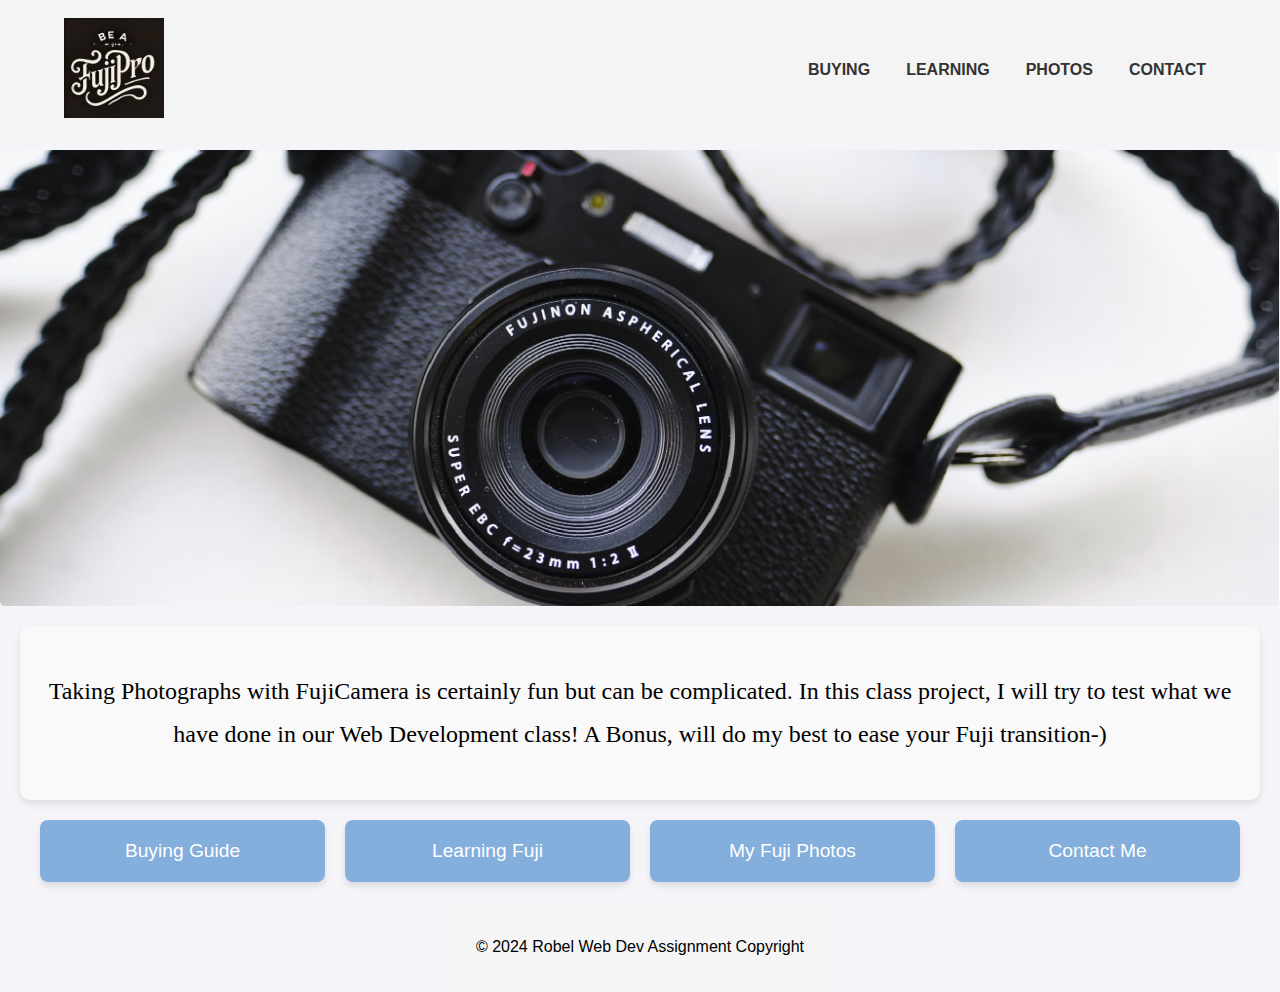
<file: index.html>
<!DOCTYPE html>
<html lang="en">
<head>
    <meta charset="UTF-8">
    <meta name="viewport" content="width=device-width, initial-scale=1.0">
    <title>All about FujiCamera for the Hobbyist</title>
    <link rel="stylesheet" href="styles/style.css">
</head>
<body>
   <header>
        <div class="header-container">
            <a href="index.html">
                <img src="images/LogoImage.jpg" alt="Logo" class="logo" />
            </a>
            <!-- Hamburger/X Button -->
            <button class="menu-toggle" aria-label="Toggle Navigation">&#9776;</button>
            <nav class="top-nav">
                <a href="buying-guide.html">Buying</a>
                <a href="Learning-fuji.html">Learning</a>
                <a href="fuji-photos.html">Photos</a>
                <a href="contact-us.html">Contact</a>
            </nav>
        </div>
    </header>        

    <main>
        <div class="big-photo">
            <img src="images/Fuji buying page landing.jpg" alt="Big Photo" />
        </div>

        <section class="website-description">
            <p>Taking Photographs with FujiCamera is certainly fun but can be complicated. In this class project, I will try to test what we have done in our Web Development class! A Bonus, will do my best to ease your Fuji transition-)</p>
        </section>

        <div class="navigation-boxes">
            <a href="buying-guide.html" class="nav-box">Buying Guide</a>
            <a href="Learning-fuji.html" class="nav-box">Learning Fuji</a>
            <a href="fuji-photos.html" class="nav-box">My Fuji Photos</a>
            <a href="contact-us.html" class="nav-box">Contact Me</a>
        </div>
    </main>

    <footer>
        <p>&copy; 2024 Robel Web Dev Assignment Copyright</p>
    </footer>

    <!-- External Script -->
    <script src="scripts/js-script.js"></script>

    <!-- Inline JavaScript -->
    <script>
        const menuToggle = document.querySelector('.menu-toggle');
        const topNav = document.querySelector('.top-nav');

        menuToggle.addEventListener('click', () => {
            topNav.classList.toggle('active');
            const isOpen = menuToggle.classList.toggle('open');
            menuToggle.innerHTML = isOpen ? '&#10006;' : '&#9776;'; // Toggle between "X" and Hamburger icons
        });
    </script>

</body>
</html>
</file>
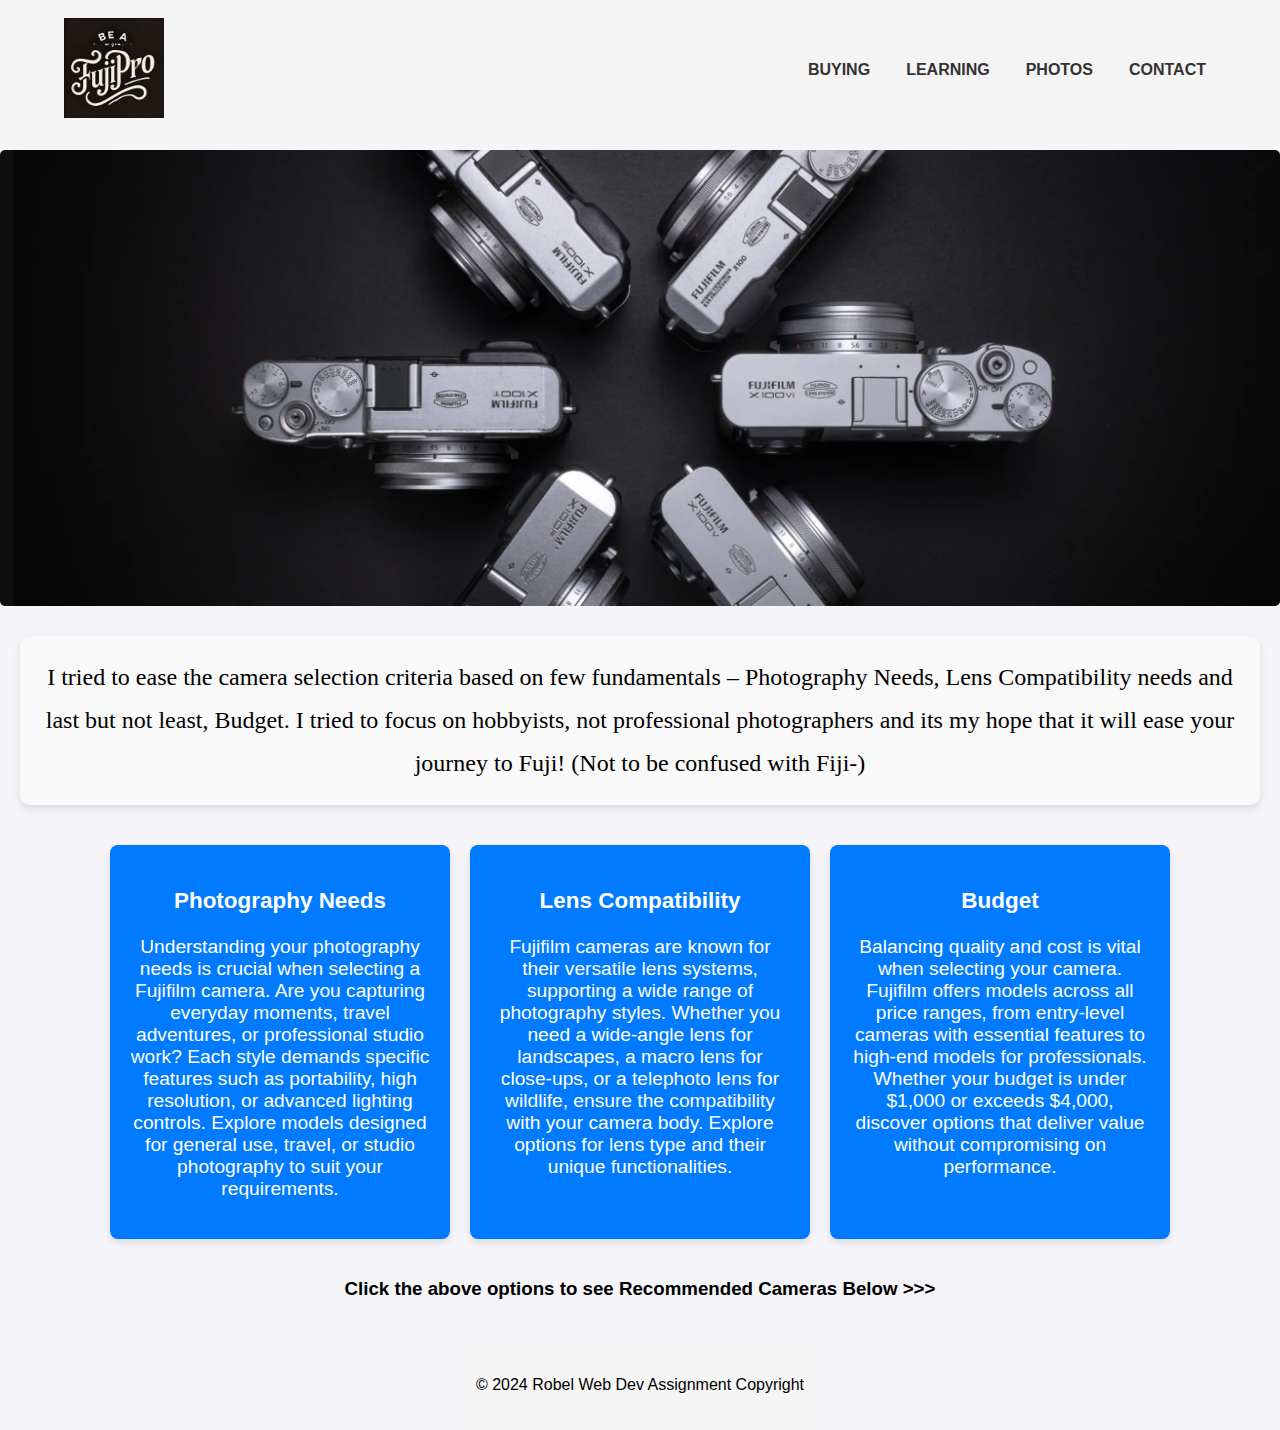
<file: buying-guide.html>
<!DOCTYPE html>
<html lang="en">
<head>
    <meta charset="UTF-8">
    <meta name="viewport" content="width=device-width, initial-scale=1.0">
    <title>Fuji Camera Buying Guide</title>
    <link rel="stylesheet" href="styles/style.css">
    <link rel="js-script" href="js-script.js" />
</head>
<body>
    <header>
        <div class="header-container">
            <a href="index.html">
                <img src="images/LogoImage.jpg" alt="Logo" class="logo" />
            </a>
            <!-- Hamburger/X Button -->
            <button class="menu-toggle" aria-label="Toggle Navigation">&#9776;</button>
            <nav class="top-nav">
                <a href="buying-guide.html">Buying</a>
                <a href="Learning-fuji.html">Learning</a>
                <a href="fuji-photos.html">Photos</a>
                <a href="contact-us.html">Contact</a>
            </nav>
        </div>
    </header>        

    <div class="big-photo">
        <img src="images/buypage big photo.jpg" alt="Big Photo" />
    </div>    
        <div class="description">
            I tried to ease the camera selection criteria based on few fundamentals – Photography Needs, Lens Compatibility needs and last but not least, Budget. I tried to focus on hobbyists, not professional photographers and its my hope that it will ease your journey to Fuji! (Not to be confused with Fiji-)
        </div>

        <div class="main-options-container">
            <div class="main-options">
                <div class="main-option" data-option="photography">
                    <h3>Photography Needs</h3>
                    <p class="option-description">
                        Understanding your photography needs is crucial when selecting a Fujifilm camera. Are you capturing everyday moments, travel adventures, or professional studio work? Each style demands specific features such as portability, high resolution, or advanced lighting controls. Explore models designed for general use, travel, or studio photography to suit your requirements.
                    </p>
                </div>
        
                <div class="main-option" data-option="lenses">
                    <h3>Lens Compatibility</h3>
                    <p class="option-description">
                        Fujifilm cameras are known for their versatile lens systems, supporting a wide range of photography styles. Whether you need a wide-angle lens for landscapes, a macro lens for close-ups, or a telephoto lens for wildlife, ensure the compatibility with your camera body. Explore options for lens type and their unique functionalities.
                    </p>
                </div>
        
                <div class="main-option" data-option="budget">
                    <h3>Budget</h3>
                    <p class="option-description">
                        Balancing quality and cost is vital when selecting your camera. Fujifilm offers models across all price ranges, from entry-level cameras with essential features to high-end models for professionals. Whether your budget is under $1,000 or exceeds $4,000, discover options that deliver value without compromising on performance.
                    </p>
                </div>
            </div>
        </div>
        <div class="categories" id="photography-categories">
            <div class="category" data-category="general">General Photography</div>
            <div class="category" data-category="travel">Travel or Street Photography</div>
            <div class="category" data-category="studio">Studio / Inside Photography</div>
        </div>
        
        <div class="categories" id="lenses-categories">
            <div class="category" data-category="lens-a">Lens Compatability</div>
            <div class="category" data-category="lens-b">Size/Weight</div>
            <div class="category" data-category="lens-c">Budget</div>
        </div>
        
        <div class="categories" id="budget-categories">
            <div class="category" data-category="budget-low">$0 - $1000</div>
            <div class="category" data-category="budget-mid">$1001 - $4000</div>
            <div class="category" data-category="budget-high">$4001+</div>
        </div>
        
    <main>
        <div class="recommendations" id="recommendations">
            <h3>Click the above options to see Recommended Cameras Below >>></h3>
            <div class="camera-list" id="camera-list"></div>
        </div>
    </main>

    <script>
        const mainOptions = document.querySelectorAll('.main-option');
        const categories = document.querySelectorAll('.category');
        const recommendations = document.getElementById('recommendations');
        const cameraList = document.getElementById('camera-list');

        const cameraData = {
            general: [
                { name: "Fujifilm X-T4", img: "images/camera/1.png" },
                { name: "Fujifilm X-S10", img: "images/camera/2.png" },
                { name: "Fujifilm X-A7", img: "images/camera/3.png" }
            ],
            travel: [
                { name: "Fujifilm X-E4", img: "images/camera/4.png" },
                { name: "Fujifilm X-Pro3", img: "images/camera/5.png" },
                { name: "Fujifilm X70", img: "images/camera/6.png" }
            ],
            studio: [
                { name: "Fujifilm GFX 50R", img: "images/camera/7.png" },
                { name: "Fujifilm GFX 100S", img: "images/camera/8.png" },
                { name: "Fujifilm X-T3", img: "images/camera/9.png" }
            ],
            "lens-a": [
                { name: "Fujifilm X-T4", img: "images/camera/10.png" },
                { name: "Fujifilm X-S10", img: "images/camera/11.png" },
                { name: "Fujifilm GFX 50R", img: "images/camera/12.png" }
            ],
            "lens-b": [
                { name: "Fujifilm X-E4", img: "images/camera/13.png" },
                { name: "Fujifilm X100V", img: "images/camera/14.png" },
                { name: "Fujifilm X-T30 II", img: "images/camera/15.png" }
            ],
            "lens-c": [
                { name: "Fujifilm X-A7", img: "images/camera/16.png" },
                { name: "Fujifilm X-T200", img: "images/camera/17.png" },
                { name: "Fujifilm X-T30", img: "images/camera/18.png" }
            ],
            "budget-low": [
                { name: "Fujifilm X-M5", img: "images/camera/12.png" },
                { name: "Fujifilm X-T30 II", img: "images/camera/14.png" },
                { name: "Fujifilm X-S10", img: "images/camera/16.png" }
            ],
            "budget-mid": [
                { name: "Fujifilm X-T4", img: "images/camera/18.png" },
                { name: "Fujifilm X-H2S", img: "images/camera/9.png" },
                { name: "Fujifilm GFX 50S II", img: "images/camera/7.png" }
            ],
            "budget-high": [
                { name: "Fujifilm GFX 100S", img: "images/camera/3.png" },
                { name: "Fujifilm GFX 100", img: "images/camera/8.png" },
                { name: "Fujifilm GFX 100S II", img: "images/camera/2.png" }
            ]
        };

        mainOptions.forEach(option => {
            option.addEventListener('click', () => {
                document.querySelectorAll('.categories').forEach(section => section.style.display = 'none');
                document.getElementById(`${option.getAttribute('data-option')}-categories`).style.display = 'flex';
                recommendations.style.display = 'none';
            });
        });

        categories.forEach(category => {
            category.addEventListener('click', () => {
                const selectedCategory = category.getAttribute('data-category');
                const cameras = cameraData[selectedCategory];

                cameraList.innerHTML = cameras.map(camera => `
                    <div class="camera-item">
                        <img src="${camera.img}" alt="${camera.name}">
                        <p>${camera.name}</p>
                    </div>
                `).join('');

                recommendations.style.display = 'block';
            });
        });
    </script>

    <footer>
        <p>&copy; 2024 Robel Web Dev Assignment Copyright</p>
    </footer>
    </body>
        <!-- External Script -->
        <script src="scripts/js-script.js"></script>

        <!-- Inline JavaScript -->
        <script>
            const menuToggle = document.querySelector('.menu-toggle');
            const topNav = document.querySelector('.top-nav');
    
            menuToggle.addEventListener('click', () => {
                topNav.classList.toggle('active');
                const isOpen = menuToggle.classList.toggle('open');
                menuToggle.innerHTML = isOpen ? '&#10006;' : '&#9776;'; // Toggle between "X" and Hamburger icons
            });
        </script>
    
</html>
</file>
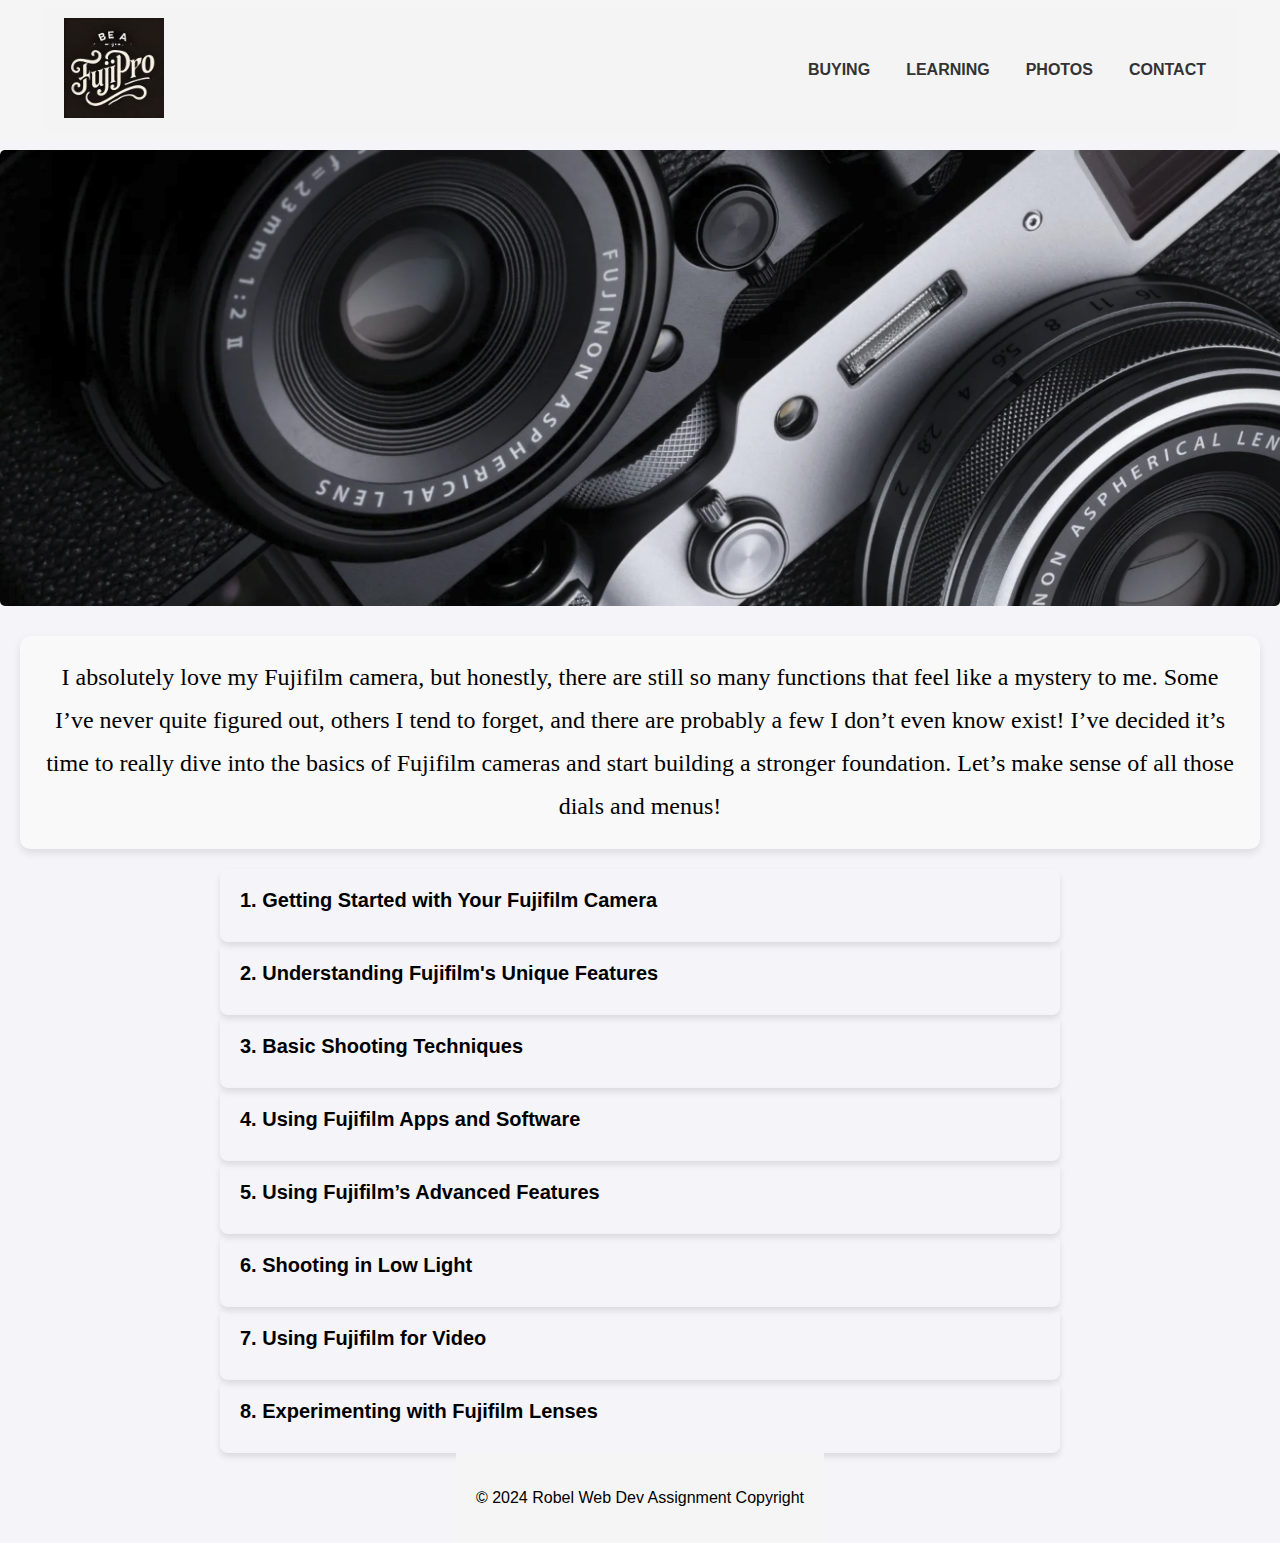
<file: Learning-fuji.html>
<!DOCTYPE html>
<html lang="en">
<head>
    <meta charset="UTF-8">
    <meta name="viewport" content="width=device-width, initial-scale=1.0">
    <title>Learning the Basic Fuji Camera Use</title>
    <link rel="stylesheet" href="styles/style.css">
    <link rel="stylesheet" href="styles/faq.css">
</head>
<body>
    <header>
        <div class="header-container">
            <a href="index.html">
                <img src="images/LogoImage.jpg" alt="Logo" class="logo" />
            </a>
            <!-- Hamburger/X Button -->
            <button class="menu-toggle" aria-label="Toggle Navigation">&#9776;</button>
            <nav class="top-nav">
                <a href="buying-guide.html">Buying</a>
                <a href="Learning-fuji.html">Learning</a>
                <a href="fuji-photos.html">Photos</a>
                <a href="contact-us.html">Contact</a>
            </nav>
        </div>
    </header>        

    <div class="big-photo">
        <img src="images/learnfuji2.jpg" alt="Big Photo" />
    </div>
        
    <div class="description">
        I absolutely love my Fujifilm camera, but honestly, there are still so many functions that feel like a mystery to me. Some I’ve never quite figured out, others I tend to forget, and there are probably a few I don’t even know exist! I’ve decided it’s time to really dive into the basics of Fujifilm cameras and start building a stronger foundation. Let’s make sense of all those dials and menus!
    </div>
    <div class="faq-item">
        <div class="faq-title">1. Getting Started with Your Fujifilm Camera</div>
        <div class="faq-content">
            <p>When you first receive your Fujifilm camera, it's essential to take some time to get acquainted with the basic layout and features. Unbox your camera and locate key components like the shutter button, mode dial, ISO dial, and any other physical dials or rings. Understanding these elements will help you control your camera effectively. Additionally, identify the ports (such as HDMI, USB-C, and microphone inputs) to facilitate connectivity with accessories. After powering on the camera by inserting the battery, you'll be prompted to complete the initial setup, which includes selecting your preferred language and setting the date and time for accurate metadata.</p>
            <p>The next step involves navigating Fujifilm's intuitive but layered menu system, organized into sections such as shooting settings, playback options, and system preferences. The “My Menu” feature allows for personalization, enabling you to quickly access frequently used settings. You can also customize the Quick Menu (Q button) to arrange settings like ISO, white balance, and film simulations, allowing you to work more seamlessly.</p>
        </div>
    </div>
    <div class="faq-item">
        <div class="faq-title">2. Understanding Fujifilm's Unique Features</div>
        <div class="faq-content">
            <p>Fujifilm cameras are known for their distinctive features that help photographers achieve creative results with ease. One of the standout features is Film Simulation Modes, inspired by Fujifilm's analog film heritage. Modes like Velvia, Classic Chrome, and Acros allow you to adjust the look of your photos in-camera, with Velvia providing vibrant colors perfect for landscapes, Classic Chrome offering muted tones ideal for urban photography, and Acros delivering dramatic black-and-white results suited for portraits.</p>
            <p>Fujifilm’s manual controls also add to the camera’s appeal, with dedicated dials for shutter speed, ISO, and aperture, allowing a hands-on approach to photography. These physical dials, coupled with the exposure compensation dial, provide photographers with a tactile experience, enabling real-time adjustments for brightness and giving precise control over their images.</p>
        </div>
    </div>
    <div class="faq-item">
        <div class="faq-title">3. Basic Shooting Techniques</div>
        <div class="faq-content">
            <p>Getting the most out of your Fujifilm camera requires familiarity with different shooting modes and focusing techniques. Auto mode is the simplest, allowing the camera to handle all settings, while semi-auto modes like Aperture Priority and Shutter Priority offer more control over depth of field and motion, respectively. Manual mode, meanwhile, gives complete creative control over exposure settings, making it ideal for experienced photographers.</p>
            <p>Focusing techniques are also crucial to achieving sharp images. You can use Single Point focus for precision, which works well for still subjects like portraits or macro shots, while Zone and Wide/Tracking focus methods help capture moving subjects effectively, such as during sports or wildlife photography. The camera's Electronic Viewfinder (EVF) gives you a real-time preview of settings and exposure, while the tilting or fully articulating LCD screen makes it easy to capture shots from difficult angles.</p>
        </div>
    </div>
    <div class="faq-item">
        <div class="faq-title">4. Using Fujifilm Apps and Software</div>
        <div class="faq-content">
            <p>Fujifilm cameras can be paired with the Fujifilm Camera Remote app, significantly expanding their functionality. Through the app, you can control the camera remotely, making it ideal for situations where you want to avoid disrupting a scene, such as group photos or wildlife shots. The app also allows you to transfer images quickly, add geotagging, and control settings like aperture, shutter speed, and ISO from your smartphone.</p>
            <p>Additionally, Fujifilm X RAW Studio offers a powerful solution for editing RAW files, allowing you to leverage your camera's internal processor for optimal results. This approach ensures the preservation of Fujifilm’s unique color science and film simulation effects, maintaining the look that attracted you to Fujifilm cameras in the first place. By connecting your camera to a computer, you can easily edit your RAW files, adjust settings such as dynamic range, sharpness, and grain, and then export your finished images in high quality.</p>
        </div>
    </div>
    <div class="faq-item">
        <div class="faq-title">5. Using Fujifilm’s Advanced Features</div>
        <div class="faq-content">
            <p>Fujifilm cameras also offer advanced features to help elevate your photography. Focus bracketing, for instance, allows you to take multiple shots at different focus distances, later merging them to achieve an image with extensive depth of field. This feature is useful in macro photography or for landscapes that require sharpness from foreground to background.</p>
            <p>Additionally, dynamic range settings—DR100%, DR200%, and DR400%—help preserve details in both highlights and shadows, ensuring balanced exposure in high-contrast scenes. For example, DR400% is perfect for outdoor scenes with direct sunlight, while lower dynamic range settings work well in balanced lighting. Manual focus peaking is another helpful tool for those who prefer manual focus control, highlighting the sharpest parts of your frame for pinpoint accuracy in macro or portrait photography.</p>
        </div>
    </div>
    <div class="faq-item">
        <div class="faq-title">6. Shooting in Low Light</div>
        <div class="faq-content">
            <p>Fujifilm cameras come equipped with tools that make low-light photography more effective. In-Body Image Stabilization (IBIS) reduces camera shake, allowing you to use slower shutter speeds without blur, and pairing IBIS with a fast prime lens such as the 35mm f/1.4 or 56mm f/1.2 lets you capture sharp and bright images even in dim environments.</p>
            <p>Experimenting with higher ISO settings is another way to manage low light; Fujifilm's modern sensors handle high ISO values impressively well, producing images with minimal noise. You can further manage noise by using in-camera noise reduction settings or adjusting it in post-processing, allowing for a good balance between image clarity and minimal grain.</p>
        </div>
    </div>
    <div class="faq-item">
        <div class="faq-title">7. Using Fujifilm for Video</div>
        <div class="faq-content">
            <p>Fujifilm cameras are also versatile for videography, offering 4K resolution at a range of frame rates for different creative effects. Shooting in 24fps delivers a cinematic look, while 60fps provides smooth, dynamic footage. Using profiles like Eterna—a film simulation developed specifically for video—gives your footage muted colors and soft contrast, making it ideal for post-production color grading.</p>
            <p>Additionally, using an external microphone, such as the Rode VideoMic, can enhance audio quality for your videos, while stabilizers like gimbals ensure smooth, shake-free footage. Combining these features makes Fujifilm a solid choice for creating professional video content, offering filmmakers both creative control and reliable image quality.</p>
        </div>
    </div>
    <div class="faq-item">
        <div class="faq-title">8. Experimenting with Fujifilm Lenses</div>
        <div class="faq-content">
            <p>Fujifilm’s range of lenses offers creative options for different styles of photography. Wide-angle lenses, like the XF 10-24mm f/4, are perfect for capturing expansive views and can be used in landscape or street photography to emphasize foreground elements while maintaining sharpness throughout the frame.</p>
            <p>Macro lenses, such as the XF 80mm f/2.8, are ideal for close-up photography, allowing you to capture intricate details with stunning clarity—whether you’re photographing nature, such as flowers and insects, or products like jewelry. Telephoto lenses, like the XF 100-400mm f/4.5-5.6, provide long focal lengths that make them suitable for wildlife and sports photography, letting you capture distant subjects in great detail without disturbing them. Each lens type adds a unique perspective to your work, expanding your creative possibilities as a photographer.</p>
        </div>
<script src="scripts/faq.js"></script>
</div>
    
    <footer>
        <p>&copy; 2024 Robel Web Dev Assignment Copyright</p>
    </footer>
</body>
    <!-- External Script -->
    <script src="scripts/js-script.js"></script>

    <!-- Inline JavaScript -->
    <script>
        const menuToggle = document.querySelector('.menu-toggle');
        const topNav = document.querySelector('.top-nav');

        menuToggle.addEventListener('click', () => {
            topNav.classList.toggle('active');
            const isOpen = menuToggle.classList.toggle('open');
            menuToggle.innerHTML = isOpen ? '&#10006;' : '&#9776;'; // Toggle between "X" and Hamburger icons
        });
    </script>

</html>
</file>
<file: styles/style.css>
/* General body styles */
body {
    font-family: Arial, sans-serif;
    margin: 0;
    padding: 0;
    background-color: #f4f4f9;
    display: flex;
    flex-direction: column;
    align-items: center;
}

/* Header with top nav and logo */
header {
    width: 100%;
    background-color: #f5f5f5;
    padding: 0.5rem 0;
}

.header-container {
    display: flex;
    justify-content: space-between;
    align-items: center;
    width: 90%;
    max-width: 1200px;
    margin: 0 auto;
    background-color: #f4f4f4;
    padding: 10px 20px;
}

.logo {
    height: 100px;
    margin-right: auto;
}

nav.top-nav {
    display: flex;
    gap: 1rem;
}

nav.top-nav a {
    text-decoration: none;
    color: #333;
    font-size: 1rem;
    font-weight: bold;
    text-transform: uppercase;
    margin: 0 10px;
    transition: color 0.3s ease;
}

nav.top-nav a:hover {
    color: #ff9900;
}

.menu-toggle {
    display: block;
    background: none;
    border: none;
    font-size: 2rem;
    cursor: pointer;
    color: #333;
}

.hamburger {
    display: inline-block;
    cursor: pointer;
}

.nav-list {
    list-style-type: none;
    padding: 0;
    display: none; 
    position: absolute;
    top: 100%;
    left: 0;
    background-color: #8A1F2D;
    width: 100%;
    z-index: 1;
}

.nav-list.show-menu {
    display: block; 
}

.nav-item {
    margin: 5px 0;
}

.nav-link {
    color: white;
    text-decoration: none;
    padding: 10px 15px;
    display: block;
    font-weight: bold;
}

.nav-link.active,
.nav-link:hover {
    background-color: #B63743; 
}

/* Big Photo Section */
.big-photo {
    width: 100%;
    overflow: hidden;
    display: flex;
    justify-content: center;
    margin: 10px 0;
}

.big-photo img {
    width: 100%;
    height: auto;
    border-radius: 5px;
    object-fit: cover;
}

.website-description,
.description {
    max-width: 1200px;
    margin: 20px auto;
    padding: 20px;
    font-size: 1.5rem;
    font-family: 'Georgia', serif;
    text-align: center;
    background-color: #f9f9f9;
    border-radius: 10px;
    box-shadow: 0 4px 8px rgba(0, 0, 0, 0.1);
    line-height: 1.8;
}

.navigation-boxes {
    max-width: 1200px;
    margin: 20px auto;
    display: flex;
    justify-content: space-around;
    gap: 20px;
}

.nav-box {
    flex: 1;
    max-width: 250px;
    text-align: center;
    padding: 20px;
    background-color: #84aedb;
    color: white;
    text-decoration: none;
    font-size: 1.2rem;
    border-radius: 8px;
    box-shadow: 0 4px 6px rgba(0, 0, 0, 0.1);
    transition: transform 0.3s, background-color 0.3s;
}

.nav-box:hover {
    background-color: #0056b3;
    transform: scale(1.05);
}

/* Main Options */
.main-options-container {
    display: flex;
    justify-content: center;
    margin: 20px 0;
}

.main-options {
    display: flex;
    justify-content: space-around;
    gap: 20px;
    max-width: 1500px;
    width: 100%;
}

.main-option {
    background-color: #007BFF;
    color: white;
    text-align: center;
    padding: 20px;
    border-radius: 8px;
    cursor: pointer;
    font-size: 1.2rem;
    transition: transform 0.2s, background-color 0.2s;
    box-shadow: 0px 4px 6px rgba(0, 0, 0, 0.1);
    flex: 1;
    max-width: 300px;
    min-width: 250px;
}

.main-option:hover {
    background-color: #0056b3;
    transform: scale(1.05);
}

/* Categories Section */
.categories {
    display: none;
    flex-wrap: wrap;
    justify-content: space-around;
    align-items: center;
    border: 2px solid #ccc;
    border-radius: 5px;
    padding: 10px;
    background-color: #f5f5f5;
    width: 80%;
    margin: 0 auto;
}

.category {
    flex: 1 1 calc(33% - 20px);
    text-align: center;
    padding: 10px;
    margin: 10px;
    border: 1px solid #ddd;
    cursor: pointer;
    border-radius: 5px;
    background-color: #fff;
    transition: background-color 0.3s ease, box-shadow 0.3s ease;
}

.category:hover {
    background-color: #ffe0b2;
    box-shadow: 0 4px 8px rgba(0, 0, 0, 0.2);
}

/* Camera Item Section */
.camera-list {
    display: flex;
    flex-wrap: wrap;
    gap: 20px;
    justify-content: center;
    margin: 20px auto;
    max-width: 1200px;
}

.camera-item {
    border: 1px solid #ddd;
    border-radius: 5px;
    padding: 20px;
    background-color: #fff;
    text-align: center;
    width: calc(25% - 20px);
    transition: box-shadow 0.3s ease;
}

.camera-item img {
    max-width: 100%;
    height: auto;
    border-radius: 5px;
}

.camera-item p {
    margin: 10px 0;
    font-size: 0.9em;
    color: #333;
}

.camera-item a {
    text-decoration: none;
    color: #007bff;
    font-weight: bold;
}

.camera-item a:hover {
    text-decoration: underline;
}

.camera-item:hover {
    box-shadow: 0 4px 8px rgba(0, 0, 0, 0.2);
}

/* Photo Gallery Section */
#links {
    display: flex;
    flex-wrap: wrap;
    justify-content: center;
    gap: 20px;
    padding: 20px;
    margin: 20px auto;
    max-width: 1200px;
}

#links a {
    flex: 1 1 calc(25% - 20px);
    max-width: 200px;
    text-align: center;
    text-decoration: none;
}

#links img {
    width: 100%;
    height: auto;
    border-radius: 8px;
    box-shadow: 0 4px 6px rgba(0, 0, 0, 0.1);
    transition: transform 0.3s ease, box-shadow 0.3s ease;
    object-fit: cover;
}

#links img:hover {
    transform: scale(1.1);
    box-shadow: 0 6px 12px rgba(0, 0, 0, 0.2);
}

/* Footer Section */
footer {
    text-align: center;
    padding: 20px;
    background-color: #f5f5f5;
    margin-top: auto;
}

/* Hide Top Navigation and Show Hamburger Menu for Small Screens */
@media (max-width: 768px) {
    nav.top-nav {
        display: none; /* Hide the tabs */
    }

    .menu-toggle {
        display: block; /* Show the hamburger menu */
        background: none;
        border: none;
        font-size: 2rem;
        cursor: pointer;
    }

    nav.top-nav.active {
        display: flex;
        flex-direction: column;
        background-color: #f5f5f5;
        position: absolute;
        top: 60px; /* Adjust for header height */
        left: 0;
        width: 100%;
        z-index: 10;
    }

    .breadcrumb {
        display: block; /* Show breadcrumbs */
        text-align: center;
        margin: 10px 0;
    }
}
/* Responsive Design */
@media (max-width: 768px) {
    .categories {
        flex-direction: column;
    }
    
    #links a {
        flex: 1 1 calc(50% - 10px);
    }

    .breadcrumb {
        display: block;
        background-color: #f4f4f9;
        padding: 10px;
        margin: 10px 0;
        font-size: 0.9rem;
        text-align: center;
        border-radius: 5px;
    }

    .top-nav {
        display: none;
    }

    .menu-toggle {
        display: block;
    }

    .top-nav.active {
        display: flex;
        flex-direction: column;
    }

    .navigation-boxes {
        flex-direction: column;
        align-items: center;
    }

    .nav-box {
        max-width: 100%;
        margin-bottom: 10px;
    }

    .main-options {
        flex-direction: column;
        align-items: center;
    }

    .main-option {
        max-width: 100%;
        margin-bottom: 10px;
    }
}

@media (max-width: 480px) {
    #links a {
        flex: 1 1 100%;
    }

    .nav-box {
        font-size: 0.9rem;
        padding: 10px;
    }

    .main-option {
        flex: 1 1 100%; /* Stack options vertically */
        text-align: center;
    }
}

/* Default (large screens) */
.menu-toggle {
    display: none; /* Hide hamburger by default */
}

.top-nav {
    display: flex; /* Show nav tabs on large screens */
}

/* Small screens */
@media (max-width: 768px) {
    .menu-toggle {
        display: block; /* Show hamburger button */
        background: none;
        border: none;
        font-size: 2rem;
        cursor: pointer;
        color: #333;
    }

    .menu-toggle.open::before {
        content: "X"; /* X icon */
    }

    .top-nav {
        display: none; /* Hide navigation links by default */
        flex-direction: column;
        position: absolute;
        top: 60px;
        left: 0;
        width: 100%;
        background-color: #fff;
        box-shadow: 0 4px 6px rgba(0, 0, 0, 0.1);
        z-index: 1000;
    }

    .top-nav.active {
        display: flex; /* Show navigation links */
    }
}
/* Form Styles */
#myForm {
    background-color: #edeff0;
    padding: 20px;
    border-radius: 10px;
    box-shadow: 0 4px 6px rgba(0, 0, 0, 0.2);
    width: 90%;
    max-width: 400px;
}

.form-group {
    margin-bottom: 15px;
}

label {
    display: block;
    margin-bottom: 5px;
    font-weight: bold;
}

input, textarea, button {
    width: 100%;
    padding: 10px;
    border: none;
    border-radius: 5px;
}

input, textarea {
    margin-top: 5px;
    font-size: 1em;
}

button {
    background-color: #1abc9c;
    color: #fff;
    font-size: 1em;
    cursor: pointer;
}

.error {
    color: #e74c3c;
    font-size: 0.9em;
    margin-top: 5px;
}
#thankYouMessage p {
    font-size: 1.2rem;
    color: #2c3e50;
    font-weight: bold;
}
</file>
<file: styles/faq.css>
.faq-item {
    width: 90%; /* Ensures boxes are aligned */
    max-width: 800px; /* Optional: Restrict max width for consistency */
    padding: 20px;
    border-radius: 8px;
    box-shadow: 0 4px 6px rgba(0, 0, 0, 0.1);
    text-align: left;
    transition: transform 0.2s, box-shadow 0.2s;
}

.faq-item:hover {
    transform: scale(1.02); /* Slight scale effect on hover */
    box-shadow: 0 6px 10px rgba(0, 0, 0, 0.2);
}

/* Assign unique background colors */
.box-1 { background-color: #ffebee; } /* Light red */
.box-2 { background-color: #e3f2fd; } /* Light blue */
.box-3 { background-color: #e8f5e9; } /* Light green */
.box-4 { background-color: #fff3e0; } /* Light orange */
.box-5 { background-color: #f3e5f5; } /* Light purple */
.box-6 { background-color: #ede7f6; } /* Light violet */
.box-7 { background-color: #fbe9e7; } /* Light peach */
.box-8 { background-color: #eceff1; } /* Light gray */

/* Ensure alignment and spacing between titles and content */
.faq-title {
    font-size: 1.25rem;
    font-weight: bold;
    margin-bottom: 10px;
}

.faq-content {
    font-size: 1rem;
    line-height: 1.5;
    display: none; /* Initially hide content */
}

.faq-item.open .faq-content {
    display: block; /* Show content when clicked */
}

/* Smooth toggling effect */
.faq-item {
    cursor: pointer;
}
</file>
